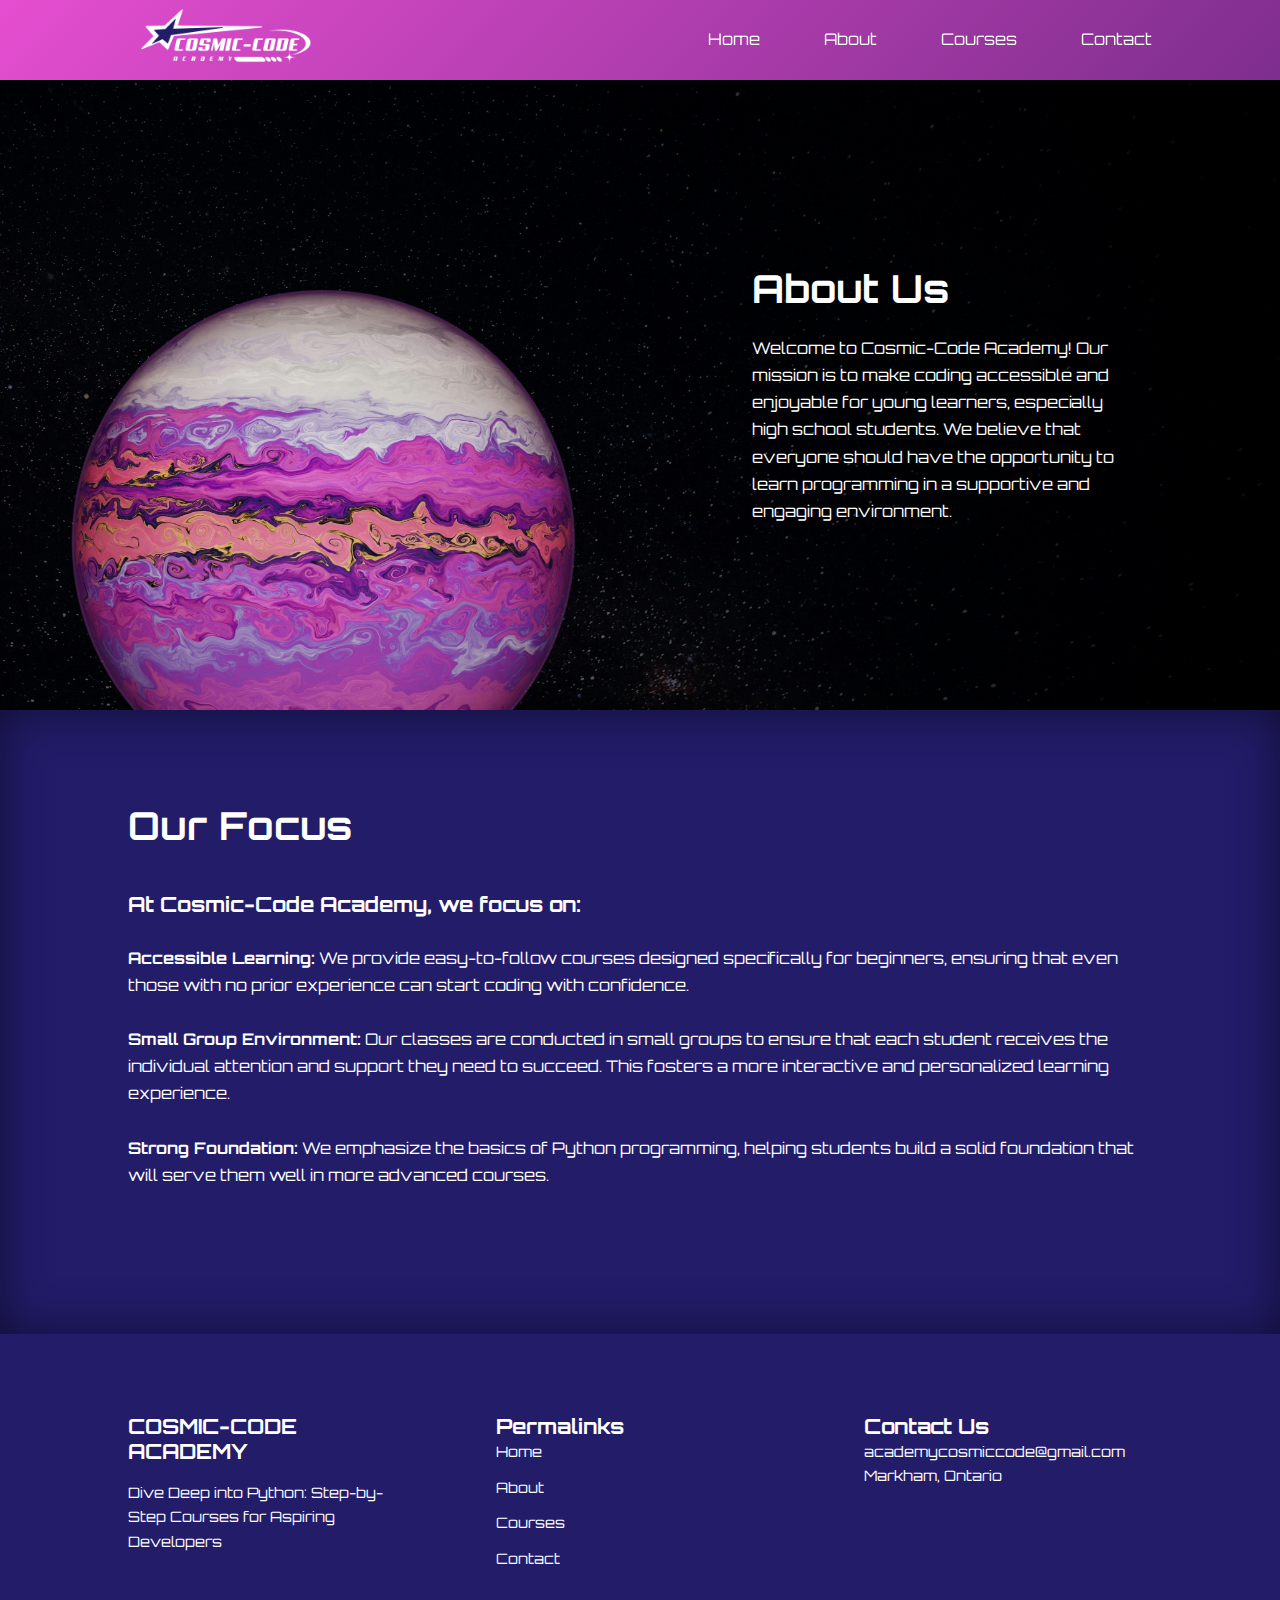
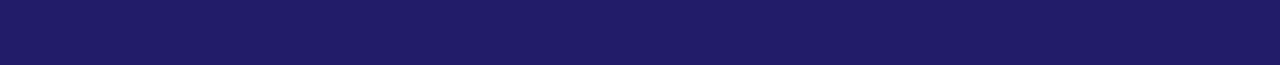
<file: about.html>
<!DOCTYPE html>
<html lang="en">
<head>
    <meta charset="UTF-8">
    <meta name="viewport" content="width=device-width, initial-scale=1.0">
    <title>Cosmic-Code Academy</title>
    <link rel="icon" type="image/x-icon" href="./Images/aboutus.png">

    <!--ICONSCOUT CDN-->
    <link rel="stylesheet" href="https://unicons.iconscout.com/release/v4.0.8/css/line.css">
    <!--Special Fonts-->
    <link rel="preconnect" href="https://fonts.googleapis.com">
    <link rel="preconnect" href="https://fonts.gstatic.com" crossorigin>
    <link href="https://fonts.googleapis.com/css2?family=Orbitron:wght@400..900&family=Space+Mono:ital,wght@0,400;0,700;1,400;1,700&display=swap" rel="stylesheet">



    <link rel="stylesheet" href="./css/style.css">
    <link rel="stylesheet" href="./css/about.css">

</head>
<body>
    <nav>
        <div class="container nav__container">
            <a href="index.html"><img src="./Images/Cosmic-Code Academy Logo.png" alt="Cosmic Code Academy Logo" class="logo"></a>
            <ul class="nav__menu">
                <li class="animate-text-nav"><a href="index.html">Home</a></li>
                <li class="animate-text-nav"><a href="about.html">About</a></li>
                <li class="animate-text-nav"><a href="courses.html">Courses</a></li>
                <li class="animate-text-nav"><a href="contact.html">Contact</a></li>
            </ul>
            <button id="open-menu"><i class="uil uil-bars"></i></button>
            <button id="close-menu"><i class="uil uil-multiply"></i></button>
        </div>
    </nav>


<section class="about">
    <div class="container about__container">
        <div class="header__left">
              
            
            </div>
    
            <div class="header__right">
                <div class="header__right-image">
                    <h1>About Us</h1>
                    <p> Welcome to Cosmic-Code Academy! Our mission is to make coding accessible and enjoyable for young learners, especially high school students. We believe that everyone should have the opportunity to learn programming in a supportive and engaging environment.</p>
                </div>
            </div>
        </div>
    
</section>


<section class="focus">
    <div class="container focus__container">
            <h1>Our Focus</h1>
            <p>
                <h4>At Cosmic-Code Academy, we focus on:</h4><br>
                <b>Accessible Learning:</b> We provide easy-to-follow courses designed specifically for beginners, ensuring that even those with no prior experience can start coding with confidence. <br><br>
                <b>Small Group Environment:</b> Our classes are conducted in small groups to ensure that each student receives the individual attention and support they need to succeed. This fosters a more interactive and personalized learning experience.<br><br>
                <b>Strong Foundation:</b> We emphasize the basics of Python programming, helping students build a solid foundation that will serve them well in more advanced courses.<br><br>
                
            
         </div>
            
</section>




    <footer class="footer">
        <div class="container footer__container">
        <div class="footer__1">
            <a href="index.html" class="footer__logo"><h4>COSMIC-CODE ACADEMY</h4></a>
            <p>
                Dive Deep into Python: Step-by-Step Courses for Aspiring Developers
            </p>
        </div>
        <div class="footer__2">
        <h4>Permalinks</h4>
        <ul class="permalinks">
        <li><a href="index.html">Home</a></li>
        <li><a href="about.html">About</a></li>
        <li><a href="courses.html">Courses</a></li>
        <li><a href="contact.html">Contact</a></li>
        </ul>
        </div>
        <div class="footer__3">
            <h4>Contact Us</h4>
            <div>
                <p><a href="mailto:academycosmiccode@gmail.com">academycosmiccode@gmail.com</a></p>
                <p>Markham, Ontario</p>
            </div>
    
        </div>
    
    
        </div>
    </footer>
    <!--End of Footer-->
    
    <script src="./main.js">
        
    </script>
    </body>
    </html>
</file>
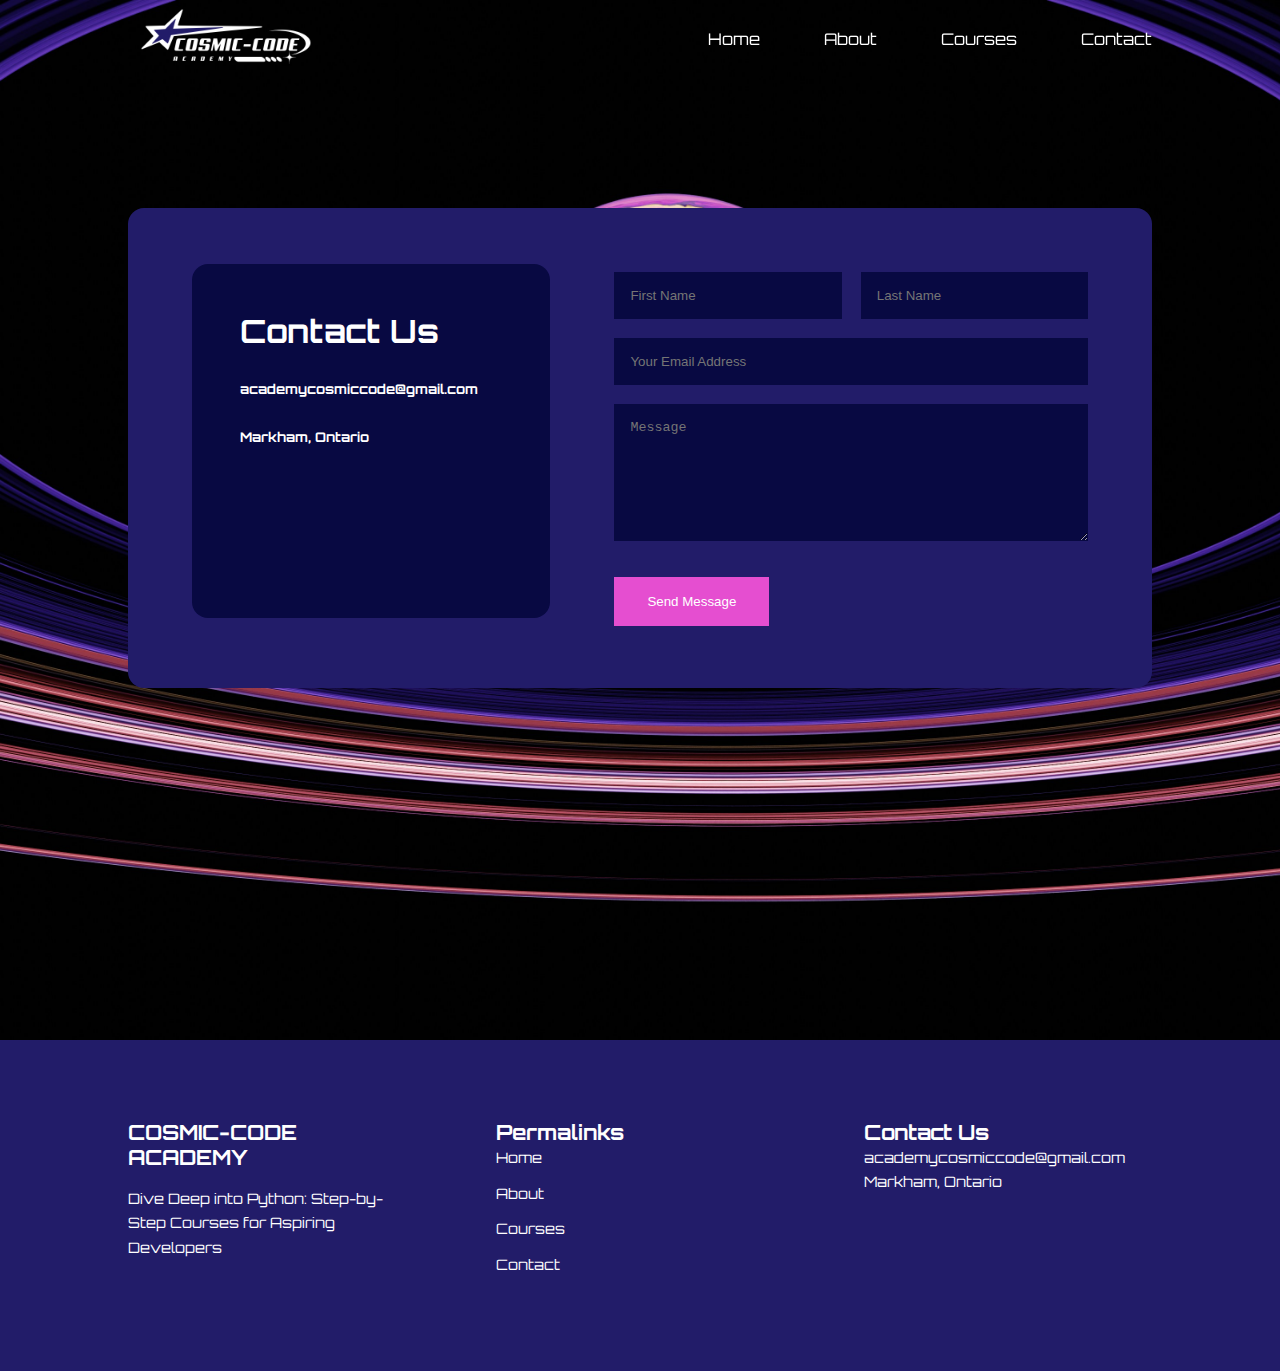
<file: contact.html>
<!DOCTYPE html>
<html lang="en">
<head>
    <meta charset="UTF-8">
    <meta name="viewport" content="width=device-width, initial-scale=1.0">
    <title>Cosmic-Code Academy</title>
    <link rel="icon" type="image/x-icon" href="./Images/aboutus.png">

    <!--ICONSCOUT CDN-->
    <link rel="stylesheet" href="https://unicons.iconscout.com/release/v4.0.8/css/line.css">
    <!--Special Fonts-->
    <link rel="preconnect" href="https://fonts.googleapis.com">
    <link rel="preconnect" href="https://fonts.gstatic.com" crossorigin>
    <link href="https://fonts.googleapis.com/css2?family=Orbitron:wght@400..900&family=Space+Mono:ital,wght@0,400;0,700;1,400;1,700&display=swap" rel="stylesheet">



    <link rel="stylesheet" href="./css/style.css">
    <link rel="stylesheet" href="./css/contact.css">
</head>
<body>
    <nav>
        <div class="container nav__container">
            <a href="index.html"><img src="./Images/Cosmic-Code Academy Logo.png" alt="Cosmic Code Academy Logo" class="logo"></a>
          <ul class="nav__menu">
                <li class="animate-text-nav"><a href="index.html">Home</a></li>
                <li class="animate-text-nav"><a href="about.html">About</a></li>
                <li class="animate-text-nav"><a href="courses.html">Courses</a></li>
                <li class="animate-text-nav"><a href="contact.html">Contact</a></li>
            </ul>
            <button id="open-menu"><i class="uil uil-bars"></i></button>
            <button id="close-menu"><i class="uil uil-multiply"></i></button>
        </div>
    </nav>




<section class="contact">
    <div class="container contact__container">
<aside class="contact__aside">
    <h2> Contact Us</h2>

    <ul class="contact__details">
       
        <li>
        <i class="uil uil-envelope"></i>
        <h5><a href="mailto:academycosmiccode@gmail.com">academycosmiccode@gmail.com</a></h5>
        </li>
        <li>
            <i class="uil uil-location-point"></i>
                <h5>Markham, Ontario</h5>
            
        </li>

    </ul>

</aside>
<form action= "https://formspree.io/f/xeojqoye" method="POST" class="contact__form">
    <div class="form__name">
        <input type="text" name="First Name"
        placeholder="First Name" required>
        <input type="text" name="Last Name"
        placeholder="Last Name" required>
    </div>
   
<input type="email" name="Email Address" placeholder="Your Email Address" required>

<textarea name="Message" rows="7" placeholder="Message" required></textarea>

<button type="submit" class="btn btn-primary">Send Message</button>
</form>

    </div>

</section>


    <footer class="footer">
        <div class="container footer__container">
        <div class="footer__1">
            <a href="index.html" class="footer__logo"><h4>COSMIC-CODE ACADEMY</h4></a>
            <p>
                Dive Deep into Python: Step-by-Step Courses for Aspiring Developers
            </p>
        </div>
        <div class="footer__2">
        <h4>Permalinks</h4>
        <ul class="permalinks">
        <li><a href="index.html">Home</a></li>
        <li><a href="about.html">About</a></li>
        <li><a href="courses.html">Courses</a></li>
        <li><a href="contact.html">Contact</a></li>
        </ul>
        </div>
        <div class="footer__3">
            <h4>Contact Us</h4>
            <div>
                <p><a href="mailto:academycosmiccode@gmail.com">academycosmiccode@gmail.com</a></p>
                <p>Markham, Ontario</p>
            </div>
    
        </div>
    
    
        </div>
    </footer>
    <!--End of Footer-->
    
    <script src="./main.js">
        
    </script>
    </body>
    </html>
</file>
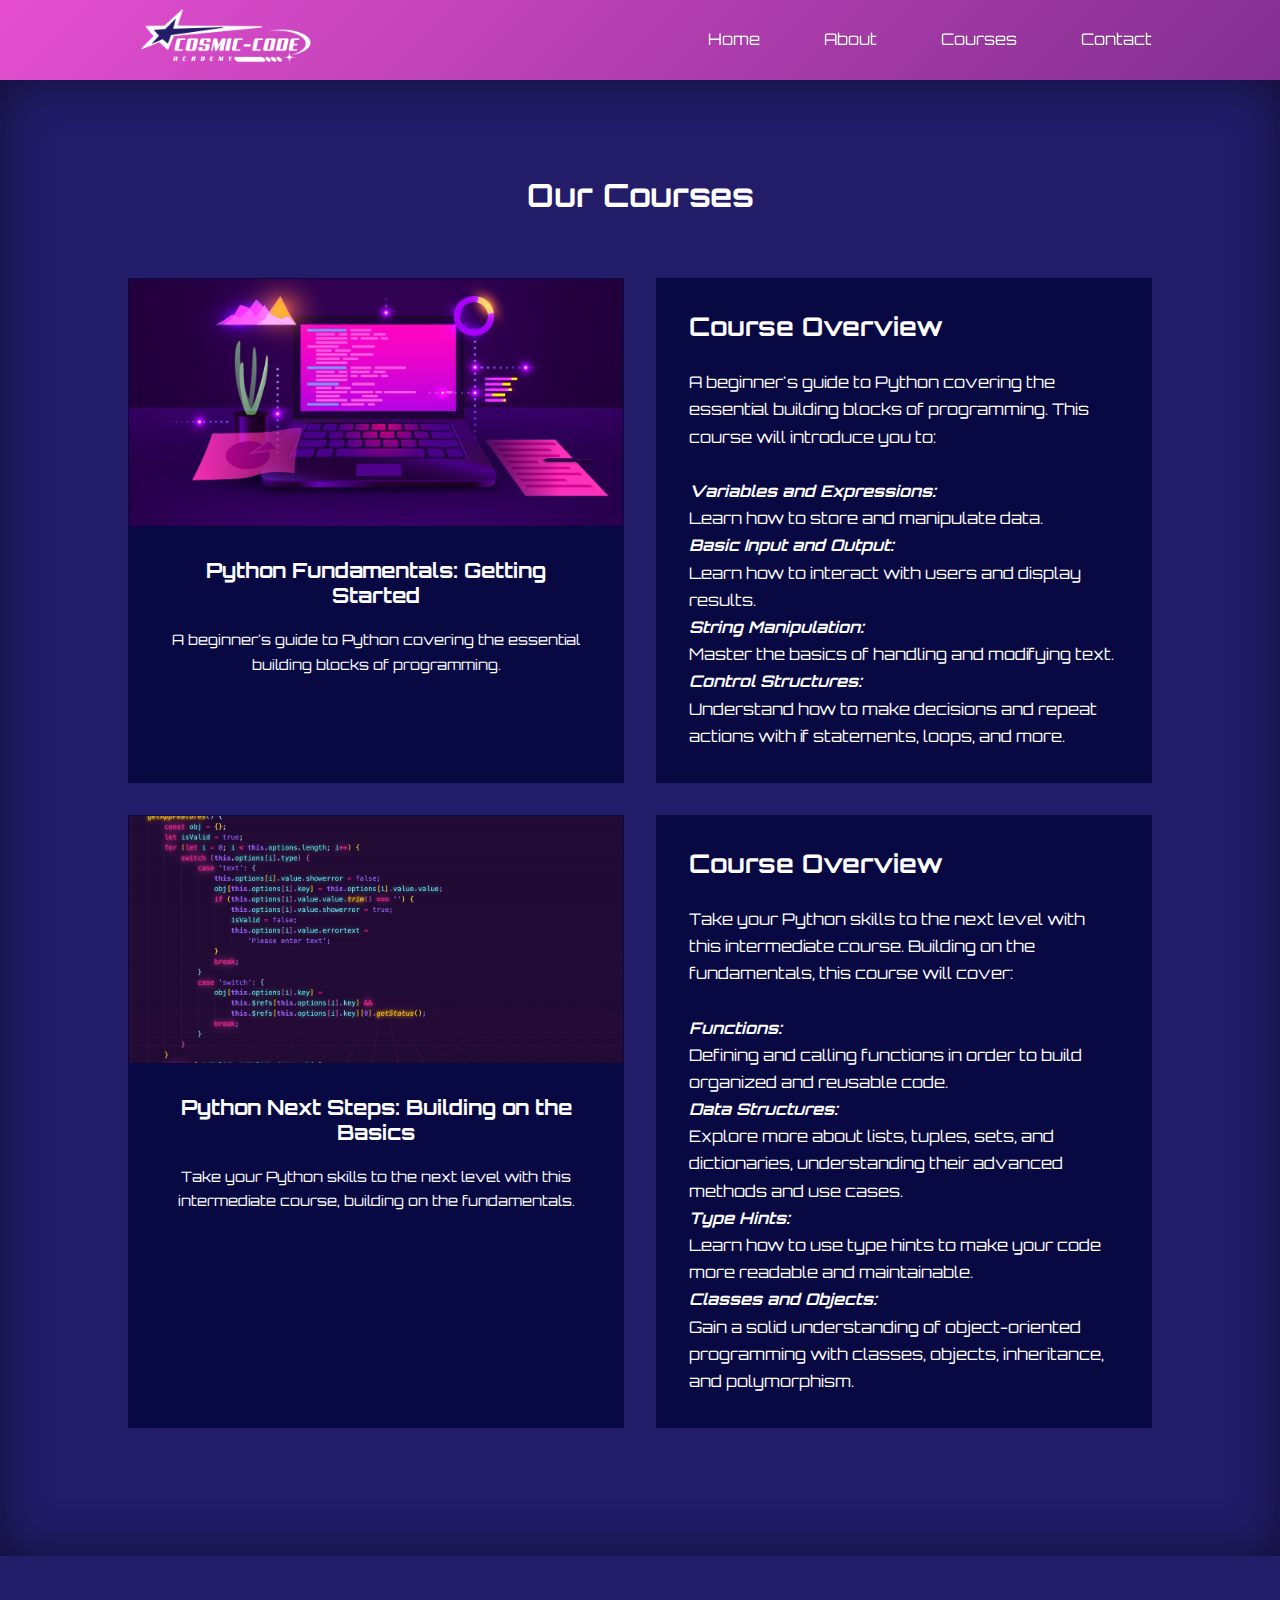
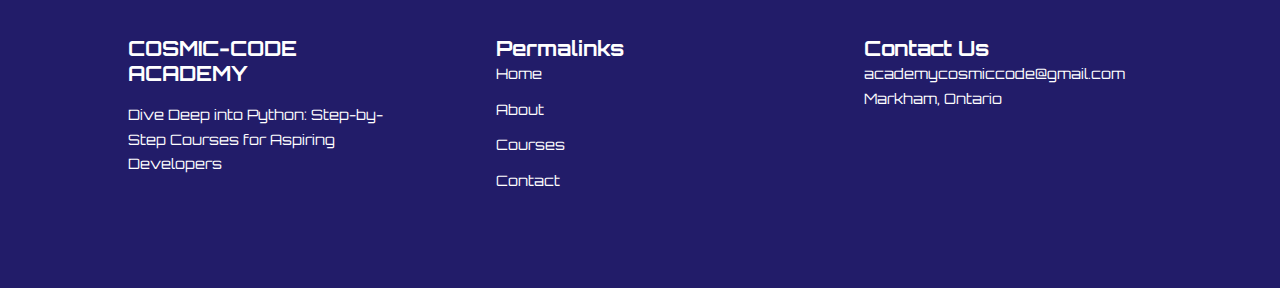
<file: courses.html>
<!DOCTYPE html>
<html lang="en">
<head>
    <meta charset="UTF-8">
    <meta name="viewport" content="width=device-width, initial-scale=1.0">
    <title>Cosmic-Code Academy</title>
    <link rel="icon" type="image/x-icon" href="./Images/aboutus.png">

    <!--ICONSCOUT CDN-->
    <link rel="stylesheet" href="https://unicons.iconscout.com/release/v4.0.8/css/line.css">
    <!--Special Fonts-->
    <link rel="preconnect" href="https://fonts.googleapis.com">
    <link rel="preconnect" href="https://fonts.gstatic.com" crossorigin>
    <link href="https://fonts.googleapis.com/css2?family=Orbitron:wght@400..900&family=Space+Mono:ital,wght@0,400;0,700;1,400;1,700&display=swap" rel="stylesheet">



    <link rel="stylesheet" href="./css/style.css">
    <link rel="stylesheet" href="./css/courses.css">

</head>
<body>
    <nav>
        <div class="container nav__container">
            <a href="index.html"><img src="./Images/Cosmic-Code Academy Logo.png" alt="Cosmic Code Academy Logo" class="logo"></a>
            <ul class="nav__menu">
                <li class="animate-text-nav"><a href="index.html">Home</a></li>
                <li class="animate-text-nav"><a href="about.html">About</a></li>
                <li class="animate-text-nav"><a href="courses.html">Courses</a></li>
                <li class="animate-text-nav"><a href="contact.html">Contact</a></li>
            </ul>
            <button id="open-menu"><i class="uil uil-bars"></i></button>
            <button id="close-menu"><i class="uil uil-multiply"></i></button>
        </div>
    </nav>



    <section class="courses2">
        <h2> Our Courses</h2>
        <div class="container courses2__container">
            <article class="course2">
                <div class="course2__image"> 
                    <img src="Images/python1.jpg" alt="Python Fundamentals">
                </div>
                <div class="course__Info">
                    <h4>Python Fundamentals: Getting Started</h4>
                    <p>A beginner's guide to Python covering the essential building blocks of programming.</p>
                </div>
            </article>
    
            <div class="course2__description">
                <h3>Course Overview</h3><br>
                <p>
                    A beginner's guide to Python covering the essential building blocks of programming. This course will introduce you to:<br><br>

                    <p class="animate-text">Variables and Expressions:</p> Learn how to store and manipulate data.<br>
                    <p class="animate-text">Basic Input and Output:</p> Learn how to interact with users and display results.<br>
                    <p class="animate-text">String Manipulation:</p> Master the basics of handling and modifying text.<br>
                    <p class="animate-text">Control Structures:</p> Understand how to make decisions and repeat actions with if statements, loops, and more.<br>

                </p>
            </div>
    
            <article class="course2">
                <div class="course2__image"> 
                    <img src="Images/python2.jpg" alt="Python Next Steps">
                </div>
                <div class="course2__Info">
                    <h4>Python Next Steps: Building on the Basics</h4>
                    <p>Take your Python skills to the next level with this intermediate course, building on the fundamentals.</p>
                </div>
            </article>
    
            <div class="course2__description">
                <h3>Course Overview</h3><br>
                <p> 
                    Take your Python skills to the next level with this intermediate course. Building on the fundamentals, this course will cover:<br><br>
                    <p class="animate-text">Functions:</p>Defining and calling functions in order to build organized and reusable code.<br>
                    <p class="animate-text">Data Structures:</p> Explore more about lists, tuples, sets, and dictionaries, understanding their advanced methods and use cases.<br>
                    <p class="animate-text">Type Hints:</p> Learn how to use type hints to make your code more readable and maintainable.<br>
                    <p class="animate-text">Classes and Objects:</p> Gain a solid understanding of object-oriented programming with classes, objects, inheritance, and polymorphism.<br>
                  
            </p>
            </div>
        </div>
    </section>




    <footer class="footer">
        <div class="container footer__container">
        <div class="footer__1">
            <a href="index.html" class="footer__logo"><h4>COSMIC-CODE ACADEMY</h4></a>
            <p>
                Dive Deep into Python: Step-by-Step Courses for Aspiring Developers
            </p>
        </div>
        <div class="footer__2">
        <h4>Permalinks</h4>
        <ul class="permalinks">
        <li><a href="index.html">Home</a></li>
        <li><a href="about.html">About</a></li>
        <li><a href="courses.html">Courses</a></li>
        <li><a href="contact.html">Contact</a></li>
        </ul>
        </div>
        <div class="footer__3">
            <h4>Contact Us</h4>
            <div>
                <p><a href="mailto:academycosmiccode@gmail.com">academycosmiccode@gmail.com</a></p>
                <p>Markham, Ontario</p>
            </div>
    
        </div>
    
    
        </div>
    </footer>
    <!--End of Footer-->
    
    <script src="./main.js">
        
    </script>
    </body>
    </html>
</file>
<file: css/style.css>
*{
    margin: 0;
    padding: 0;
    border: 0;
    outline: 0;
    text-decoration: none; 
    list-style: none;
    box-sizing: border-box;
}

:root{
    --color-primary: #844da3;
    --color-success: #00bf8e;
    --color-warning: #f7c94b;
    --color-danger: #f75842;
    --color-danger-variant: rgba(247,88,66,0.4);
    --color-white: #fff;
    --color-light: rgba(255,255,255,0.7);
    --color-black: #000;
    --color-bg: #663b94;
    --color-bg1:#221c69;
    --color-bg2: #080942;

    --container-width-lg: 80%;
    --container-width-md:90%;
    --container-width-sm:94%;

    --transition: all 400ms ease;

}

body{
  font-family: "Orbitron", sans-serif;
	line-height: 1.7;
	color: var(--color-white);
	background: linear-gradient(-45deg, #e54ed0,#221c69 ,#080942, #e54ed0 );
    	background-size: 400% 400%;
	animation: gradient 15s ease infinite;
	height: 100vh;
     
}
@keyframes gradient {
	0% {
		background-position: 0% 50%;
	}
	50% {
		background-position: 100% 50%;
	}
	100% {
		background-position: 0% 50%;
	}
} /* gradient background */

@keyframes fade{
    from{
        opacity: 0;
    }
    to{
        opacity: 1;
    }
    0%{
        opacity: 0;
    }
    50%{
        opacity: 1;
        transform: translate();
    }
    100%{
        transform: translate();
    }
} /* fading */

@keyframes animate{
    from{
        text-shadow: 0 0 20px #fff
    }
    to{
        text-shadow: 0 0 30px #fff, 0 0 10px #fff;
    }

}
/* glowy text */

.animate-text {
    animation: animate 1.5s infinite alternate;
    color: white; /* Keep the pink color */
    font-style: italic;
    font-weight: bold;
}
.animate-text-nav{
    animation: animate 1.5s infinite alternate;
    color: white; 
        
}
/* glowytext class for courses and navigation */


.container{
    width:var(--container-width-lg);
    margin: 0 auto;

}

section{
    padding: 6rem 0;

}
section h2{
    text-align: center;
    margin-bottom: 4rem;
	color: #fff;

}

h1, h2, h3, h4, h5{
    line-height: 1.2;
}
h1{
    font-size: 2.4rem;
}
h2{
    font-size: 2rem;
}
h3{
    font-size: 1.6rem;
}
h4{
    font-size: 1.3rem;
}
a{
    color: var(--color-white);
}
img{
    width: 27rem;
    display: block;
    object-fit: cover;
}

.btn{
    display: inline-block;
    background: var(--color-white);
    color: var(--color-black);
    padding: 1rem 2rem;
    border: 1px solid transparent;
    font-weight: 500;
    transition: var(--transition);
	animation: animate 1s ease-in-out infinite;

}
.btn:hover{
    background: transparent;
    color: var(--color-white);
    border-color: var(--color-white);
	animation: animate 1s ease-in-out infinite;
}
.btn-primary{
    background: #e54ed0;
    color: var(--color-white);
	animation: animate 1s ease-in-out infinite;
}

/*-----------NAVIGATION BAR------------*/

nav{
    background:transparent;
    width: 100vw;
    height: 5rem;
    position: fixed;
    top:0;
    z-index:11;

}
.nav__container{
    height: 100%;
    display: flex;
    justify-content: space-between;
    align-items: center;
}

nav button{
    display:none;
}
/*change navbar while scrolling on js*/

.window-scroll{
    background: black ;
    box-shadow:0 1rem 2rem rgba(0, 0, 0, 0.2);
}

.nav__menu{
    display: flex;
    align-items: center;
    gap: 4rem;
}
.nav__menu a{
    font-size: 0.9 rem;
}

.nav__menu a:hover{
    color: #e54ed0;
}
.nav__container {
    display: flex;
    justify-content: space-between;
    align-items: center;
}

.nav__container .logo {
    max-width: 200px; /* Increase the max-width to make the logo larger */
    height: auto;
}

/*-----------Header------------*/

header{
    position: relative;
    top: 5rem;
    overflow: hidden;
    height: 70vh;
    margin-bottom: 5rem;
	animation: fade 6s ease both;

}
.header__container{
    display: grid;
    grid-template-columns: 1fr 1fr;
    align-items: center;
    gap: 14rem;
    height: 100%;
}
.header__left p {
    margin: 1rem 0 2.4rem;

}
/*-----------Details------------*/

.details__container{
    height: 40rem;
	animation: fade 6s ease both;
        
}
.details{
    background-image: url("../plant2.avif");
    background-size: cover;
    background-repeat: no-repeat;
}
.details h1{
    line-height: 1;
    margin-bottom: 3rem;
    
   
}
.details p {
    margin: 1rem 0 2.4rem;
	animation: fade linear;
   	animation-timeline: view();
    
}

/*-------Our courses------*/
.courses {
     background-color: #221c69;
}
.courses__container{
    display: grid;
    grid-template-columns: repeat(2, 1fr);
    gap: 2rem;
	animation: fade linear;
    animation-timeline: view();

}
.course__image img{
    height: 50%;
    width: 100%;
}
.course{
    background: var(--color-bg2);
    text-align: center;
    border: 1px solid transparent;
    transition: var(--transition);

}
.course:hover{
    background: transparent;
    border-color: var(--color-primary);
}

.course__Info{
    padding: 2rem;
}

.course__Info p{
    margin: 1.2rem 0 2rem;
    font-size: 0.9rem;

}

/*-------FAQ------*/

.faqs{
    background:var(--color-bg1);
    box-shadow: inset 0 0 3rem rgba(0,0,0,0.5);
}

.faqs__container{
    display: grid;
    grid-template-columns: 1fr 1fr;
    gap: 1rem;
	  animation: fade linear;
    animation-timeline: view();
}

.faq{
    padding: 2rem;
    display: flex;
    align-items: center;
    gap: 1.4rem;
    height: fit-content;
    background: var(--color-bg2);
    cursor: pointer;
}
.faq h4{
    font-size: 1rem;
    line-height: 2.2;
}
.faq__icon{
    align-self: flex-start;
    font-size: 1.2rem;
}
.faq p{
    margin: 0.8rem;
    display:none;

}
.faq.open p{
    display: block;
}

/*-------FOOTER-----*/
footer{
    background: var(--color-bg1);
    padding-top: 5rem;
    font-size: 0.9rem;
    margin-bottom: 5rem;
	padding-bottom: 5rem;
}

.footer__container{
    display: grid;
    grid-template-columns: repeat(3, 1fr);
    gap: 5rem;

}
.footer__container > div h3 { 
    margin-bottom: 1.2rem;
}

.footer__1 p{
    margin: 1rem 0 2rem;
}

footer ul li{
    margin-bottom: 0.7rem;
}

footer ul li a:hover{
    text-decoration: underline;
}
.footer__logo-image {
    max-width: 200px; /* Adjust the width as needed */
    height: auto;
	
}



/*=========Media Queries (Tablets)========*/

@media screen and (max-width: 1024px){
	body{
    background: linear-gradient(-45deg, #e54ed0,#221c69 ,#080942, #e54ed0 );
    background-size: 200% 200%;
	animation: gradient 10s ease infinite;
    }
    .container {
       width: var(--container-width-md);
    }

    h1 {
        font-size: 2.2rem;
    }
    h2 {
        font-size: 1.7rem;
    }
    h3{
        font-size: 1.4rem;
    }

    h4{
        font-size: 1.2rem;
    }
    /*=======navbar====*/
    nav button{
        display: inline-block;
        background: transparent;
        font-size: 1.8rem;
        color: var(--color-white);
        cursor: pointer;
    }
    #close-menu {
        display: none;
     
    }
    .nav__menu{
        position: fixed;
        top: 5rem;
        right: 5%;
        height: fit-content;
        width: 18rem;
        flex-direction: column;
        gap: 0;
        display: none;
        
    }
    .nav__menu li{
        width: 100%;
        height: 5.8rem;

    }
    .nav__menu li a{
        background: var(--color-bg2);
        box-shadow: -4rem 6rem 10rem rgba(0, 0, 0, 0.6);
        width: 100%;
        height: 100%;
        display: grid;
        place-items: center;

    }
    .nav__menu li a:hover{
        background: var(--color-bg1);
        color: var(--color-white);
    }
    /*======header=======*/
    header{
        height: fit-content;
        margin-bottom: 4rem;

    }
    .header__container{
        gap: 0;
        padding-bottom: 3rem;
    }
   

    /*======details=========*/

    .details{
        height: fit-content;
    

    }

    /*===== faq=====*/.faqs__container
     {
        grid-template-columns: 1fr;
    }

    .faq {
        padding: 1.5rem;
    }

    /*=====footer=====*/

    .footer__container{
        grid-template-columns: 1fr 1fr;
    }

  

}
/*=====Media Queries Phones ======*/

@media screen and (max-width: 600px){
    .container{
        width: var(--container-width-sm);
    }

    /*==============Navbar==========*/

    .nav__menu{
        right: 3%;
    }

    /*====header======*/

    header{
        height: 100vh;
    }

    .header__container{
        grid-template-columns: 1fr;
        text-align: center;
        margin-top: 3rem;
    }
    .header__left p{
        margin-bottom: 3rem;
    }
    .header__left h1 {
        font-size: 1.8rem;
    }
    .header__left .btn {
        margin-top: 0.5rem;
        margin-bottom: -25rem;
         
    }
    .header__right-image img {
        width: 100%; 
    }
    /*=====details====*/

    .details h1{
        font-size: 1.8rem;
        text-align: center;

    }
    .details__container{
        text-align: center;
    }

    .details__container .details__image {
        margin-top: 20rem; /* Move the image up */
        margin-bottom: 1rem; /* Adjust spacing below the image */
    }
    .details__container{
        height: fit-content;
       
    }
    

    /*======courses=======*/
    .courses__container{
        grid-template-columns: 1fr;
        height: fit-content;
        

    }
    
    /*===faq====*/
    .faqs h2 {
        font-size: 1.5rem; /* Decrease font size for smaller screens */
    }
    
    /*======footer====*/
    .footer__container{
        grid-template-columns: 1fr;
        gap: 2rem;
        text-align: center;
    }
    


 


}
</file>
<file: css/about.css>
/***************about**************/
@keyframes fade{
    from{
        opacity: 0;
    }
    to{
        opacity: 1;
    }
    0%{
        opacity: 0;
    }
    50%{
        opacity: 1;
        transform: translate();
    }
    100%{
        transform: translate();
    }
}
/*fade in and out transition */
.about__container {
    display: flex;
    flex-direction: row-reverse;
    align-items: center;
    justify-content: space-between;
    padding: 20px;
}


.about{
    position: relative;
    top: 5rem;
    overflow: hidden;
    height: 70vh;
    margin-bottom: 5rem;
    background-image: url("../aboutbackground.jpg");
    background-size: cover;
    background-repeat: no-repeat;

}
.about__container{
    display:grid;
    grid-template-columns: 1fr 1fr;
    align-items: center;
    gap: 14rem;
    height: 100%;
    animation: fade 6s ease both;
}
.about__right p {
    margin: 1rem 0 2.4rem;
       

}

.header__right h1 {
    margin-bottom: 1.5rem; 
   
}
/*********our focus************/
.focus__container{
    height: 27rem;
    animation: fade 6s ease both;
        
}

.focus h1{
    line-height: 1;
    margin-bottom: 3rem;
    
   
}
.focus p {
    margin: 1rem 0 2.4rem;
    
}
.focus{
    background:var(--color-bg1);
    box-shadow: inset 0 0 3rem rgba(0,0,0,0.5);
}

@media screen and (max-width: 1024px){
    .about{
        height: fit-content;
    }
    .focus{
        height: fit-content;
    }
}

@media screen and (max-width: 600px){
   /*====about===*/
.focus__container{
    height: fit-content;
}
.focus{
    text-align: center;
}
.about {
    height: fit-content; /* Adjust height for mobile */
    padding: 2.5rem 0; /* Adjust padding for mobile */
    background-position: bottom right; /* Ensure the image is positioned correctly */
    background-size: 150%; /* Maintain zoom level */
}

.about__container {
    grid-template-columns: 1fr;
    text-align: center; /* Center the text */
    gap: 2rem;
}

.about__left,
.about__right {
    margin: 0 auto; /* Center the content */
}

.about__left h1 {
    font-size: 1.5rem; /* Adjust font size for mobile */
}

.about__left p {
    font-size: 1rem; /* Adjust font size for mobile */
    margin-bottom: 1.5rem; /* Adjust margin for mobile */
}

.about__left .btn {
    margin-top: 1rem; /* Adjust margin for mobile */
}



}
</file>
<file: css/contact.css>
/*contact*/
@keyframes fade{
    from{
        opacity: 0;
    }
    to{
        opacity: 1;
    }
    0%{
        opacity: 0;
    }
    50%{
        opacity: 1;
        transform: translate();
    }
    100%{
        transform: translate();
    }
}
/*fade in and out transition */
.contact{
    height: 65rem;
}
.contact__container{
    background:var(--color-bg1);
    padding: 4rem;
    display: grid;
    grid-template-columns: 40% 60%;
    gap: 4rem;
    height: 30rem;
    margin: 7rem auto;
    border-radius: 1rem;

}
.contact__aside{
    background: var(--color-bg2);
    padding: 3rem;
    border-radius: 1rem;
    position: relative;
    bottom: 0.5rem;
    
}

.contact__aside h2{
    text-align: left;
    margin-bottom: 1rem;
}

.contact__aside p{
    font-size: 0.9rem;
    margin-bottom: 2rem;
}
.contact__details li{
    display: flex;
    display:grid;
    gap: 1rem;
    align-items: center;
    margin-bottom: 1rem;
}

.contact__form{
    display: flex;
    flex-direction: column;
    gap: 1.2rem;
    margin-right: 4rem;

}

.form__name{
    display: flex;
    gap: 1.2rem;

}

.contact__form input[type="text"]{
    width:50%;
}

input, textarea {
    width: 100%;
    padding: 1rem;
    background: var(--color-bg2);
    color: var(--color-white)
}

.contact__form .btn{
    width: max-content;
    margin-top: 1rem;
    cursor: pointer;
}
.contact{
    background-image: url("../contactimage.jpg");
    background-size: cover;
    background-repeat: no-repeat;
}

/*=======Media Queries (tablets)=======*/

@media screen and (max-width: 1024px){

    .contact{
        height: 150vh;
    }
  
    .contact__container {
        grid-template-columns: 1fr;
        grid-template-rows: auto;
        padding: 2rem;
        height: auto;
    }

    .contact__aside {
        padding: 2rem;
        bottom: 0;
        order: 1; /* Ensure the aside comes first in the order */
    }

    .contact__aside h2 {
        font-size: 1.5rem;
        margin-bottom: 0.5rem;
    }

    .contact__aside p,
    .contact__details li h5 {
        font-size: 0.8rem; /* Smaller font size */
    }

    .contact__details li {
        margin-bottom: 0.5rem;
    }

    .contact__form {
        margin-right: 0;
        order: 2; /* Ensure the form comes second in the order */
    }

    .form__name {
        flex-direction: column;
        gap: 1rem;
    }

    .contact__form input[type="text"] {
        width: 100%;
    }

    input, textarea {
        padding: 0.8rem;
    }
   
}
</file>
<file: css/courses.css>
/**courses for course page***/

/*-------Our courses2------*/
.courses2{
    margin-top: 5rem;
}

.courses2__container {
    display: grid;
    grid-template-columns: repeat(2, 1fr);
    grid-template-rows: auto auto auto;
    gap: 2rem;
    animation: fade 6s ease both;
}

.course2__image img {
    width: 100%;
    height: auto;
}

.course2 {
    background: var(--color-bg2);
    text-align: center;
    border: 1px solid transparent;
    transition: var(--transition);
    display: flex;
    flex-direction: column;
    align-items: center;
}


.course2__Info {
    padding: 2rem;
}

.course2__Info p {
    margin: 1.2rem 0 2rem;
    font-size: 0.9rem;
}

.course2__description {
    background: var(--color-bg2);
    padding: 2rem;
    border: 1px solid var(--color-bg2);
    text-align: left;
}

/* Specific positioning for each description */
.course2__description:nth-of-type(1) {
    grid-column: 2 / 3;
    grid-row: 1 / 2;
}

.course2__description:nth-of-type(2) {
    grid-column: 2 / 3;
    grid-row: 2 / 3;
}
.courses2{
    background:var(--color-bg1);
    box-shadow: inset 0 0 3rem rgba(0,0,0,0.5);
}

@media screen and (max-width: 600px){
    .courses2__container {
        grid-template-columns: 1fr;
        grid-template-rows: none;
    }

    .course2__description:nth-of-type(1),
    .course2__description:nth-of-type(2) {
        grid-column: auto;
        grid-row: auto;
    }

    .course2, .course2__description {
        margin-bottom: 2rem;
    }
    
  


}
</file>
